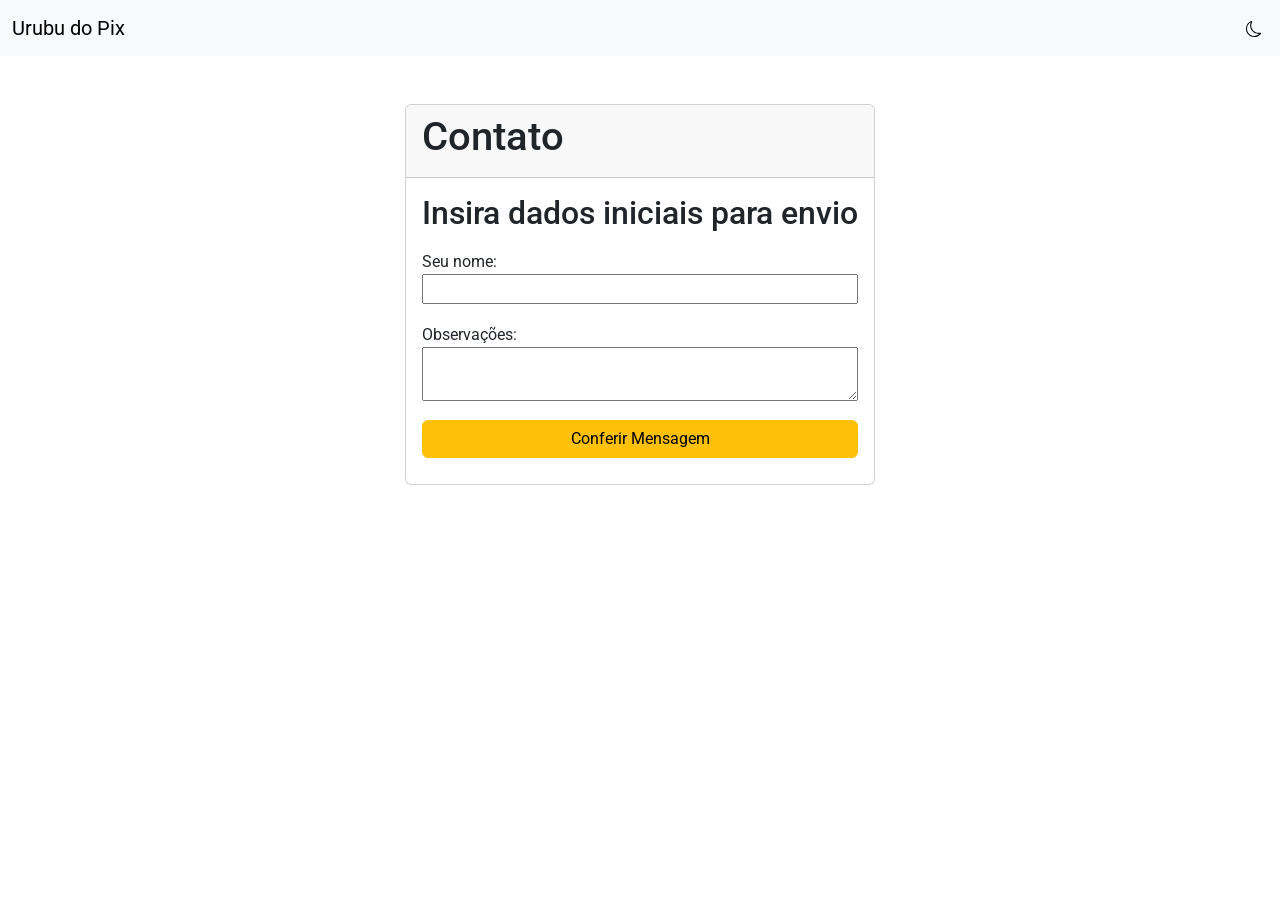
<file: index.html>
<!DOCTYPE html>
<html lang="en">

<head>
  <meta charset="UTF-8" />
  <meta name="viewport" content="width=device-width, initial-scale=1.0" />
  <title>Contato</title>

  <link rel="preconnect" href="https://fonts.googleapis.com">
  <link rel="preconnect" href="https://fonts.gstatic.com" crossorigin>
  <link
    href="https://fonts.googleapis.com/css2?family=Roboto:ital,wght@0,100;0,300;0,400;0,500;0,700;0,900;1,100;1,300;1,400;1,500;1,700;1,900&display=swap"
    rel="stylesheet"> <!-- fonte -->

  <link href="https://cdn.jsdelivr.net/npm/bootstrap@5.3.3/dist/css/bootstrap.min.css" rel="stylesheet"
    integrity="sha384-QWTKZyjpPEjISv5WaRU9OFeRpok6YctnYmDr5pNlyT2bRjXh0JMhjY6hW+ALEwIH" crossorigin="anonymous">
  <script src="https://cdn.jsdelivr.net/npm/bootstrap@5.3.3/dist/js/bootstrap.bundle.min.js"
    integrity="sha384-YvpcrYf0tY3lHB60NNkmXc5s9fDVZLESaAA55NDzOxhy9GkcIdslK1eN7N6jIeHz"
    crossorigin="anonymous"></script> <!-- bootstrap -->

  <link rel="stylesheet" href="assets/css/index.css"> <!-- css -->

</head>

<body id="body">
  <nav class="navbar navbar-light bg-light" id="navbar">
  <!-- <nav class="navbar navbar-dark bg-dark" id="navbar"> -->
    <div class="container-fluid">
      <a class="navbar-brand">Urubu do Pix</a>
      <div class="d-flex" role="search">
        <button class="darkMode" onclick="setDarkMode()">
          <svg xmlns="http://www.w3.org/2000/svg" width="16" height="16" fill="currentColor" class="bi bi-moon"
            viewBox="0 0 16 16" id="moonIcon">
            <path
              d="M6 .278a.77.77 0 0 1 .08.858 7.2 7.2 0 0 0-.878 3.46c0 4.021 3.278 7.277 7.318 7.277q.792-.001 1.533-.16a.79.79 0 0 1 .81.316.73.73 0 0 1-.031.893A8.35 8.35 0 0 1 8.344 16C3.734 16 0 12.286 0 7.71 0 4.266 2.114 1.312 5.124.06A.75.75 0 0 1 6 .278M4.858 1.311A7.27 7.27 0 0 0 1.025 7.71c0 4.02 3.279 7.276 7.319 7.276a7.32 7.32 0 0 0 5.205-2.162q-.506.063-1.029.063c-4.61 0-8.343-3.714-8.343-8.29 0-1.167.242-2.278.681-3.286" />
          </svg>
        </button>
      </div>
    </div>
  </nav>
  <div class="container-fluid">
    <div class="container-md containerCard">
      <div class="card" id="card">
        <!-- <div class="card text-bg-dark"> -->
        <div class="card-header">
          <h1>Contato</h1>
        </div>

        <div class="card-body">
          <h2>Insira dados iniciais para envio</h2>

          <div class="inputs">
            <div class="formatInfos">
              <label for="nome">Seu nome:</label>
              <input type="text" id="nome" />
            </div>

            <div class="formatInfos">
              <label for="mensagem">Observações:</label>
              <textarea type="text" id="mensagem"></textarea>
            </div>

            <div class="formatInfos">
              <button onclick="conferirMensagemWhatsApp()" class="btn btn-warning">Conferir Mensagem</button>
            </div>

            <div id="info" style="display: none;">
              <p>Nome: <span id="confNome"></span></p>
              <p>Observações: <span id="confMsg"></span></p>
              <p>Data: <span id="confDate"></span></p>

            </div>
            <button onclick="enviar()" class="btn btn-success" id="btnSend" style="display: none;"> Enviar
              Mensagem</button>
          </div>
        </div>
      </div>
    </div>
  </div>

</body>
<script src="assets/js/main.js"></script>

</html>
</file>
<file: assets/css/index.css>
body {
    font-family: "Roboto", sans-serif;
}

.darkMode {
    border: none;
    background-color: transparent;
    z-index: 1000;
}

.inputs {
    display: flex;
    flex-direction: column;
}

.formatInfos {
    display: flex;
    flex-direction: column;
    margin-block: 0.6em;
}

#info {
    display: flex;
    justify-content: center;
    align-items: center;
}

.containerCard { 
    display: flex;
    align-items: center;
    justify-content: center;
    margin-block: 3em;
}
</file>
